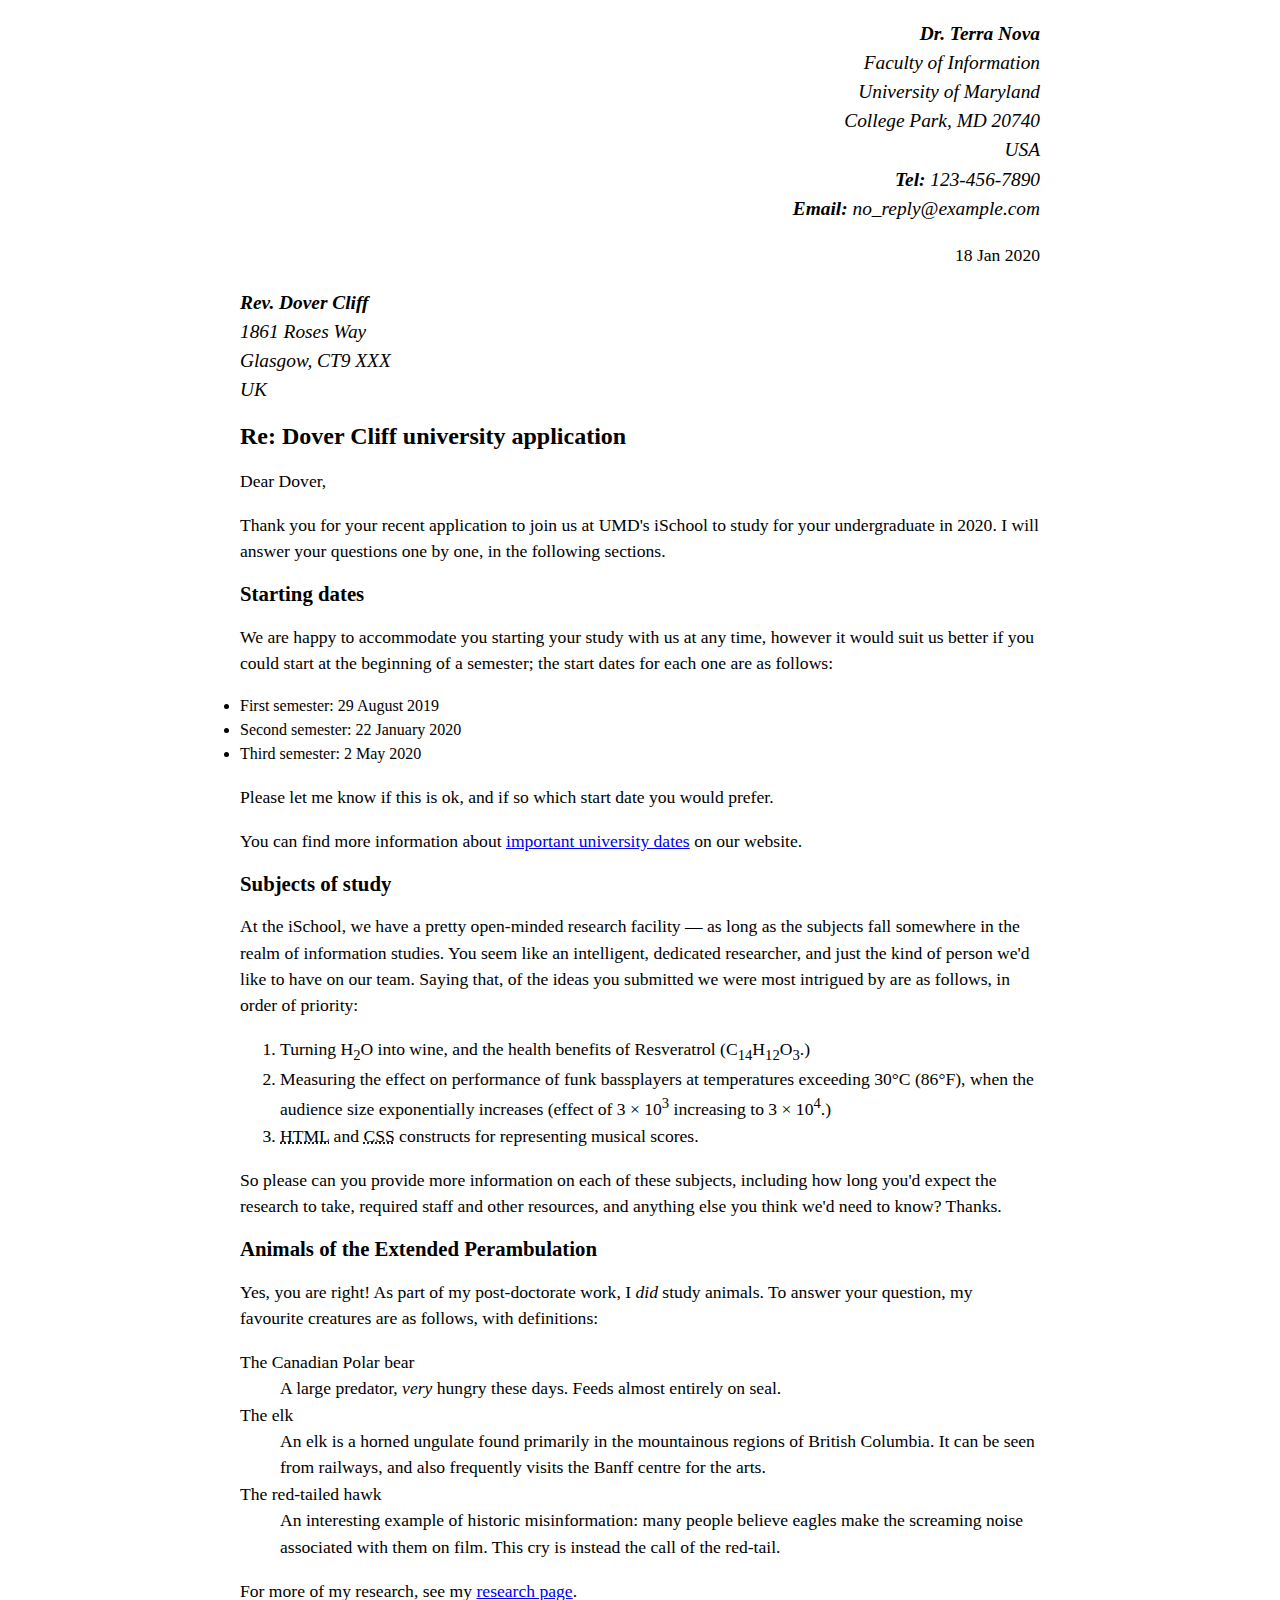
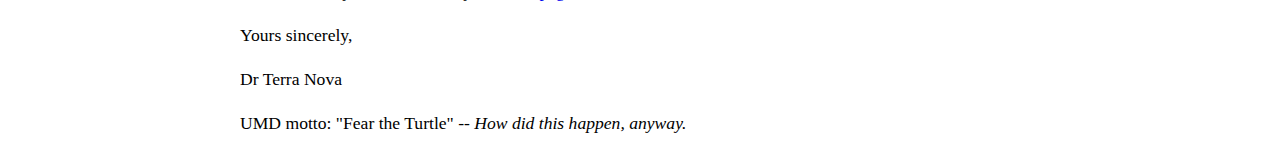
<file: lab_2/index.html>
<!DOCTYPE html>
<html>
    <head>
        <meta charset="utf-8">
        <html lang="en-US">
        <meta name="author" content="Dr. Terra Nova">  
        <title>Letter</title>
        <link rel="stylesheet" href="lab_style.css">
    </head>
    <body>
        <address class="sender-column">
            <p> 
                <strong>Dr. Terra Nova</strong><br>
                Faculty of Information<br>
                University of Maryland<br>
                College Park, MD 20740<br>
                USA<br>
                <strong>Tel:</strong> 123-456-7890<br>
                <strong>Email:</strong> no_reply@example.com<br>
            </p>
        </address>

        <p class="sender-column">
            <time datetime="2020-01-18">18 Jan 2020</time>
        </p>

        <address>
            <p>
                <strong>Rev. Dover Cliff</strong><br>
                1861 Roses Way<br>
                Glasgow, CT9 XXX<br>
                UK
            </p>
        </address>


        <h1>Re: Dover Cliff university application</h1>

        <p>Dear Dover,</p>

        <p>
            Thank you for your recent application to join us at <abrr title="University of Maryland">UMD</abrr>'s iSchool to study for your undergraduate in 2020. I will answer your questions one by one, in the following sections.
        </p>

        <h2>Starting dates</h2>

        <p>
            We are happy to accommodate you starting your study with us at any time, however it would suit us better if you could start at the beginning of a semester; the start dates for each one are as follows:
        </p>
        <u1>
            <li>First semester: 29 August 2019</li>
            <li>Second semester: 22 January 2020</li>
            <li>Third semester: 2 May 2020</li>
        </u1>
        <p>
            Please let me know if this is ok, and if so which start date you would prefer.
        </p>
        <p>
            You can find more information about <a href="http://example.com" title="Important University Dates">important university dates</a> on our website.
        </p>


        <h2>Subjects of study</h2>
        <p>
            At the iSchool, we have a pretty open-minded research facility — as long as the subjects fall somewhere in the realm of information studies. You seem like an intelligent, dedicated researcher, and just the kind of person we'd like to have on our team. Saying that, of the ideas you submitted we were most intrigued by are as follows, in order of priority:
        </p>
        <ol>
            <li>Turning H<sub>2</sub>O into wine, and the health benefits of Resveratrol (C<sub>14</sub>H<sub>12</sub>O<sub>3</sub>.)</li>
            <li>Measuring the effect on performance of funk bassplayers at temperatures exceeding 30°C (86°F), when the audience size exponentially increases (effect of 3 × 10<sup>3</sup> increasing to 3 × 10<sup>4</sup>.)</li>
            <li><abbr title="Hypertext Markup Language">HTML</abbr> and <abbr title="Cascading Style Sheets">CSS</abbr> constructs for representing musical scores.</li>
        </ol>
        
        <p>
            So please can you provide more information on each of these subjects, including how long you'd expect the research to take, required staff and other resources, and anything else you think we'd need to know? Thanks.
        </p>


        <h2>Animals of the Extended Perambulation</h2>

        <p>
            Yes, you are right! As part of my post-doctorate work, I <em>did</em> study animals. To answer your question, my favourite creatures are as follows, with definitions:
        </p>

        <dl>
            <dt>The Canadian Polar bear</dt>
            <dd>A large predator, <em>very</em> hungry these days. Feeds almost entirely on seal.</dd>
            <dt>The elk</dt>
            <dd>An elk is a horned ungulate found primarily in the mountainous regions of British Columbia. It can be seen from railways, and also frequently visits the Banff centre for the arts.</dd>
            <dt>The red-tailed hawk</dt>
            <dd>An interesting example of historic misinformation: many people believe eagles make the screaming noise associated with them on film. This cry is instead the call of the red-tail.</dd>
        </dl>

        <p>
            For more of my research, see my <a href="http://example.com" title="Research Page">research page</a>.
        </p>

        <p>
            Yours sincerely,
        </p>
        <p>
            Dr Terra Nova
        </p>

        <p>
            UMD motto: "Fear the Turtle" -- <em>How did this happen, anyway.</em>
        </p>
    </body>
</html>
</file>
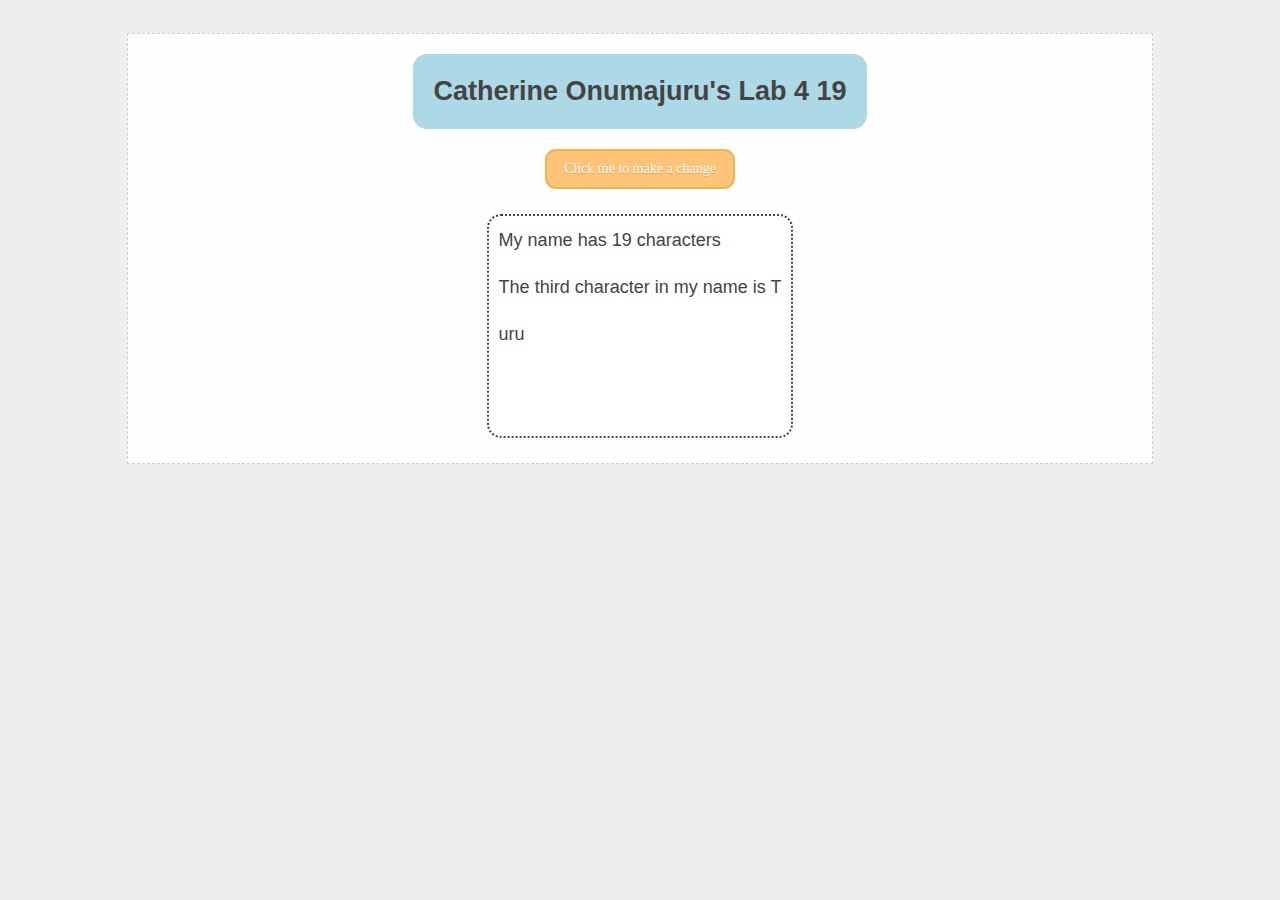
<file: lab_4/index.html>
<!DOCTYPE html>
<html lang="en">
  <head>
    <title>Catherine's Lab 4</title>
    <link rel="stylesheet" type="text/css" href="./style.css" />
  </head>

  <body>
    <div class="container">
      <div class="wrapper">
        <div class="header">Prof A's Demo Page</div>
        <button class="button" onclick="clickMe()">
          Click me to make a change
        </button>
        <div class="content">
          <p>
            Retro fam narwhal hoodie meggings viral bushwick yr chartreuse.
            Chartreuse seitan banh mi selfies, woke ennui venmo craft beer. Air
            plant tumeric retro DIY iPhone poutine. +1 gastropub chillwave,
            cronut glossier pork belly tacos poke next level fanny pack vegan
            jianbing lo-fi.
          </p>
        </div>
        <div class="footer"></div>
      </div>
    </div>
    <script>
      function clickMe() {
        const content = document.querySelector('.content');
        content.innerHTML = "Hello world";
      }

      let myHeading = document.querySelector('.header');
      let myName = "Catherine Onumajuru";
      myHeading.textContent = myName+"'s Lab 4";

      let cont = document.querySelector('.content');
      if(cont.querySelector('p')) {
        cont.querySelector('p').remove();
      }

      let newP1 = document.createElement('p');
      let newP2 = document.createElement('p');
      cont.append("My name has "+myName.length.toString()+" characters", newP1);
      newP1.className = "name";
      cont.append("The third character in my name is "+myName.charAt(2).toUpperCase(), newP2);
      newP2.className = "chars";

      let nameP = document.querySelector('.chars');
      nameP.textContent += "\n"+myName.substr(myName.length-3);
      myFirst = myName.substring(0, myName.indexOf(" "));
      myLast = myName.substr(myName.indexOf(" "));
      nameLength = (myFirst+myLast).length;

      myHeading.append(" " + nameLength);
    </script>
  </body>
</html>
</file>
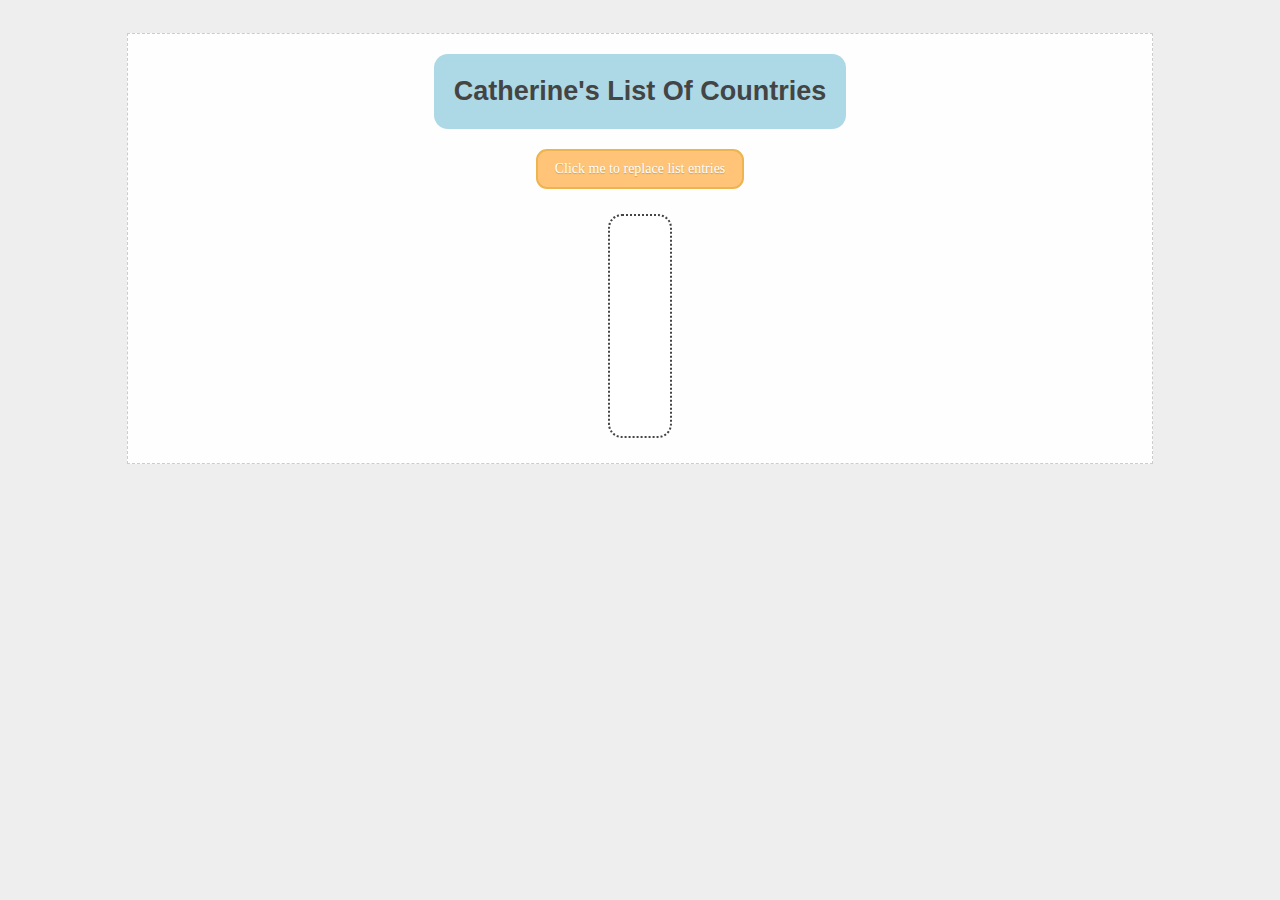
<file: lab_5/index.html>
<!DOCTYPE html>
<html lang="en">

<head>
  <title>Test JSON page</title>
  <link rel="stylesheet" type="text/css" href="./styles.css">
</head>

<body>
  <div class="container">
    <div class="wrapper">
      <div class="header">Catherine's List of Countries</div>
      <!-- <button class="button" onclick="loadData()">Load Some JSON</button> -->
      <button class="activate">Click me to replace list
        entries</button>
      <div class="content">
      </div>
      <div class="footer"></div>
    </div>
  </div>
  <script>
    /* N.B. - For your lab, use the variable "countries" now available on the window space */
    const countries = [
      { "name": "Afghanistan", "code": "AF" },
      { "name": "Åland Islands", "code": "AX" },
      { "name": "Albania", "code": "AL" },
      { "name": "Algeria", "code": "DZ" },
      { "name": "American Samoa", "code": "AS" },
      { "name": "Andorra", "code": "AD" },
      { "name": "Angola", "code": "AO" },
      { "name": "Anguilla", "code": "AI" },
      { "name": "Antarctica", "code": "AQ" },
      { "name": "Antigua and Barbuda", "code": "AG" },
      { "name": "Argentina", "code": "AR" },
      { "name": "Armenia", "code": "AM" },
      { "name": "Aruba", "code": "AW" },
      { "name": "Australia", "code": "AU" },
      { "name": "Austria", "code": "AT" },
      { "name": "Azerbaijan", "code": "AZ" },
      { "name": "Bahamas", "code": "BS" },
      { "name": "Bahrain", "code": "BH" },
      { "name": "Bangladesh", "code": "BD" },
      { "name": "Barbados", "code": "BB" },
      { "name": "Belarus", "code": "BY" },
      { "name": "Belgium", "code": "BE" },
      { "name": "Belize", "code": "BZ" },
      { "name": "Benin", "code": "BJ" },
      { "name": "Bermuda", "code": "BM" },
      { "name": "Bhutan", "code": "BT" },
      { "name": "Bolivia", "code": "BO" },
      { "name": "Bosnia and Herzegovina", "code": "BA" },
      { "name": "Botswana", "code": "BW" },
      { "name": "Bouvet Island", "code": "BV" },
      { "name": "Brazil", "code": "BR" },
      { "name": "British Indian Ocean Territory", "code": "IO" },
      { "name": "Brunei Darussalam", "code": "BN" },
      { "name": "Bulgaria", "code": "BG" },
      { "name": "Burkina Faso", "code": "BF" },
      { "name": "Burundi", "code": "BI" },
      { "name": "Cambodia", "code": "KH" },
      { "name": "Cameroon", "code": "CM" },
      { "name": "Canada", "code": "CA" },
      { "name": "Cape Verde", "code": "CV" },
      { "name": "Cayman Islands", "code": "KY" },
      { "name": "Central African Republic", "code": "CF" },
      { "name": "Chad", "code": "TD" },
      { "name": "Chile", "code": "CL" },
      { "name": "China", "code": "CN" },
      { "name": "Christmas Island", "code": "CX" },
      { "name": "Cocos (Keeling) Islands", "code": "CC" },
      { "name": "Colombia", "code": "CO" },
      { "name": "Comoros", "code": "KM" },
      { "name": "Congo", "code": "CG" },
      { "name": "Congo, The Democratic Republic of the", "code": "CD" },
      { "name": "Cook Islands", "code": "CK" },
      { "name": "Costa Rica", "code": "CR" },
      { "name": "Cote D`Ivoire", "code": "CI" },
      { "name": "Croatia", "code": "HR" },
      { "name": "Cuba", "code": "CU" },
      { "name": "Cyprus", "code": "CY" },
      { "name": "Czech Republic", "code": "CZ" },
      { "name": "Denmark", "code": "DK" },
      { "name": "Djibouti", "code": "DJ" },
      { "name": "Dominica", "code": "DM" },
      { "name": "Dominican Republic", "code": "DO" },
      { "name": "Ecuador", "code": "EC" },
      { "name": "Egypt", "code": "EG" },
      { "name": "El Salvador", "code": "SV" },
      { "name": "Equatorial Guinea", "code": "GQ" },
      { "name": "Eritrea", "code": "ER" },
      { "name": "Estonia", "code": "EE" },
      { "name": "Ethiopia", "code": "ET" },
      { "name": "Falkland Islands (Malvinas)", "code": "FK" },
      { "name": "Faroe Islands", "code": "FO" },
      { "name": "Fiji", "code": "FJ" },
      { "name": "Finland", "code": "FI" },
      { "name": "France", "code": "FR" },
      { "name": "French Guiana", "code": "GF" },
      { "name": "French Polynesia", "code": "PF" },
      { "name": "French Southern Territories", "code": "TF" },
      { "name": "Gabon", "code": "GA" },
      { "name": "Gambia", "code": "GM" },
      { "name": "Georgia", "code": "GE" },
      { "name": "Germany", "code": "DE" },
      { "name": "Ghana", "code": "GH" },
      { "name": "Gibraltar", "code": "GI" },
      { "name": "Greece", "code": "GR" },
      { "name": "Greenland", "code": "GL" },
      { "name": "Grenada", "code": "GD" },
      { "name": "Guadeloupe", "code": "GP" },
      { "name": "Guam", "code": "GU" },
      { "name": "Guatemala", "code": "GT" },
      { "name": "Guernsey", "code": "GG" },
      { "name": "Guinea", "code": "GN" },
      { "name": "Guinea-Bissau", "code": "GW" },
      { "name": "Guyana", "code": "GY" },
      { "name": "Haiti", "code": "HT" },
      { "name": "Heard Island and Mcdonald Islands", "code": "HM" },
      { "name": "Holy See (Vatican City State)", "code": "VA" },
      { "name": "Honduras", "code": "HN" },
      { "name": "Hong Kong", "code": "HK" },
      { "name": "Hungary", "code": "HU" },
      { "name": "Iceland", "code": "IS" },
      { "name": "India", "code": "IN" },
      { "name": "Indonesia", "code": "ID" },
      { "name": "Iran, Islamic Republic Of", "code": "IR" },
      { "name": "Iraq", "code": "IQ" },
      { "name": "Ireland", "code": "IE" },
      { "name": "Isle of Man", "code": "IM" },
      { "name": "Israel", "code": "IL" },
      { "name": "Italy", "code": "IT" },
      { "name": "Jamaica", "code": "JM" },
      { "name": "Japan", "code": "JP" },
      { "name": "Jersey", "code": "JE" },
      { "name": "Jordan", "code": "JO" },
      { "name": "Kazakhstan", "code": "KZ" },
      { "name": "Kenya", "code": "KE" },
      { "name": "Kiribati", "code": "KI" },
      { "name": "Korea, Democratic People'S Republic of", "code": "KP" },
      { "name": "Korea, Republic of", "code": "KR" },
      { "name": "Kuwait", "code": "KW" },
      { "name": "Kyrgyzstan", "code": "KG" },
      { "name": "Lao People'S Democratic Republic", "code": "LA" },
      { "name": "Latvia", "code": "LV" },
      { "name": "Lebanon", "code": "LB" },
      { "name": "Lesotho", "code": "LS" },
      { "name": "Liberia", "code": "LR" },
      { "name": "Libyan Arab Jamahiriya", "code": "LY" },
      { "name": "Liechtenstein", "code": "LI" },
      { "name": "Lithuania", "code": "LT" },
      { "name": "Luxembourg", "code": "LU" },
      { "name": "Macao", "code": "MO" },
      { "name": "Macedonia, The Former Yugoslav Republic of", "code": "MK" },
      { "name": "Madagascar", "code": "MG" },
      { "name": "Malawi", "code": "MW" },
      { "name": "Malaysia", "code": "MY" },
      { "name": "Maldives", "code": "MV" },
      { "name": "Mali", "code": "ML" },
      { "name": "Malta", "code": "MT" },
      { "name": "Marshall Islands", "code": "MH" },
      { "name": "Martinique", "code": "MQ" },
      { "name": "Mauritania", "code": "MR" },
      { "name": "Mauritius", "code": "MU" },
      { "name": "Mayotte", "code": "YT" },
      { "name": "Mexico", "code": "MX" },
      { "name": "Micronesia, Federated States of", "code": "FM" },
      { "name": "Moldova, Republic of", "code": "MD" },
      { "name": "Monaco", "code": "MC" },
      { "name": "Mongolia", "code": "MN" },
      { "name": "Montserrat", "code": "MS" },
      { "name": "Morocco", "code": "MA" },
      { "name": "Mozambique", "code": "MZ" },
      { "name": "Myanmar", "code": "MM" },
      { "name": "Namibia", "code": "NA" },
      { "name": "Nauru", "code": "NR" },
      { "name": "Nepal", "code": "NP" },
      { "name": "Netherlands", "code": "NL" },
      { "name": "Netherlands Antilles", "code": "AN" },
      { "name": "New Caledonia", "code": "NC" },
      { "name": "New Zealand", "code": "NZ" },
      { "name": "Nicaragua", "code": "NI" },
      { "name": "Niger", "code": "NE" },
      { "name": "Nigeria", "code": "NG" },
      { "name": "Niue", "code": "NU" },
      { "name": "Norfolk Island", "code": "NF" },
      { "name": "Northern Mariana Islands", "code": "MP" },
      { "name": "Norway", "code": "NO" },
      { "name": "Oman", "code": "OM" },
      { "name": "Pakistan", "code": "PK" },
      { "name": "Palau", "code": "PW" },
      { "name": "Palestinian Territory, Occupied", "code": "PS" },
      { "name": "Panama", "code": "PA" },
      { "name": "Papua New Guinea", "code": "PG" },
      { "name": "Paraguay", "code": "PY" },
      { "name": "Peru", "code": "PE" },
      { "name": "Philippines", "code": "PH" },
      { "name": "Pitcairn", "code": "PN" },
      { "name": "Poland", "code": "PL" },
      { "name": "Portugal", "code": "PT" },
      { "name": "Puerto Rico", "code": "PR" },
      { "name": "Qatar", "code": "QA" },
      { "name": "Reunion", "code": "RE" },
      { "name": "Romania", "code": "RO" },
      { "name": "Russian Federation", "code": "RU" },
      { "name": "RWANDA", "code": "RW" },
      { "name": "Saint Helena", "code": "SH" },
      { "name": "Saint Kitts and Nevis", "code": "KN" },
      { "name": "Saint Lucia", "code": "LC" },
      { "name": "Saint Pierre and Miquelon", "code": "PM" },
      { "name": "Saint Vincent and the Grenadines", "code": "VC" },
      { "name": "Samoa", "code": "WS" },
      { "name": "San Marino", "code": "SM" },
      { "name": "Sao Tome and Principe", "code": "ST" },
      { "name": "Saudi Arabia", "code": "SA" },
      { "name": "Senegal", "code": "SN" },
      { "name": "Serbia and Montenegro", "code": "CS" },
      { "name": "Seychelles", "code": "SC" },
      { "name": "Sierra Leone", "code": "SL" },
      { "name": "Singapore", "code": "SG" },
      { "name": "Slovakia", "code": "SK" },
      { "name": "Slovenia", "code": "SI" },
      { "name": "Solomon Islands", "code": "SB" },
      { "name": "Somalia", "code": "SO" },
      { "name": "South Africa", "code": "ZA" },
      { "name": "South Georgia and the South Sandwich Islands", "code": "GS" },
      { "name": "Spain", "code": "ES" },
      { "name": "Sri Lanka", "code": "LK" },
      { "name": "Sudan", "code": "SD" },
      { "name": "Suriname", "code": "SR" },
      { "name": "Svalbard and Jan Mayen", "code": "SJ" },
      { "name": "Swaziland", "code": "SZ" },
      { "name": "Sweden", "code": "SE" },
      { "name": "Switzerland", "code": "CH" },
      { "name": "Syrian Arab Republic", "code": "SY" },
      { "name": "Taiwan, Province of China", "code": "TW" },
      { "name": "Tajikistan", "code": "TJ" },
      { "name": "Tanzania, United Republic of", "code": "TZ" },
      { "name": "Thailand", "code": "TH" },
      { "name": "Timor-Leste", "code": "TL" },
      { "name": "Togo", "code": "TG" },
      { "name": "Tokelau", "code": "TK" },
      { "name": "Tonga", "code": "TO" },
      { "name": "Trinidad and Tobago", "code": "TT" },
      { "name": "Tunisia", "code": "TN" },
      { "name": "Turkey", "code": "TR" },
      { "name": "Turkmenistan", "code": "TM" },
      { "name": "Turks and Caicos Islands", "code": "TC" },
      { "name": "Tuvalu", "code": "TV" },
      { "name": "Uganda", "code": "UG" },
      { "name": "Ukraine", "code": "UA" },
      { "name": "United Arab Emirates", "code": "AE" },
      { "name": "United Kingdom", "code": "GB" },
      { "name": "United States", "code": "US" },
      { "name": "United States Minor Outlying Islands", "code": "UM" },
      { "name": "Uruguay", "code": "UY" },
      { "name": "Uzbekistan", "code": "UZ" },
      { "name": "Vanuatu", "code": "VU" },
      { "name": "Venezuela", "code": "VE" },
      { "name": "Viet Nam", "code": "VN" },
      { "name": "Virgin Islands, British", "code": "VG" },
      { "name": "Virgin Islands, U.S.", "code": "VI" },
      { "name": "Wallis and Futuna", "code": "WF" },
      { "name": "Western Sahara", "code": "EH" },
      { "name": "Yemen", "code": "YE" },
      { "name": "Zambia", "code": "ZM" },
      { "name": "Zimbabwe", "code": "ZW" }
    ]
    console.log("List of countries in the world", countries);
  </script>
  <script src="scripts/main.js"></script>
</body>

</html>
</file>
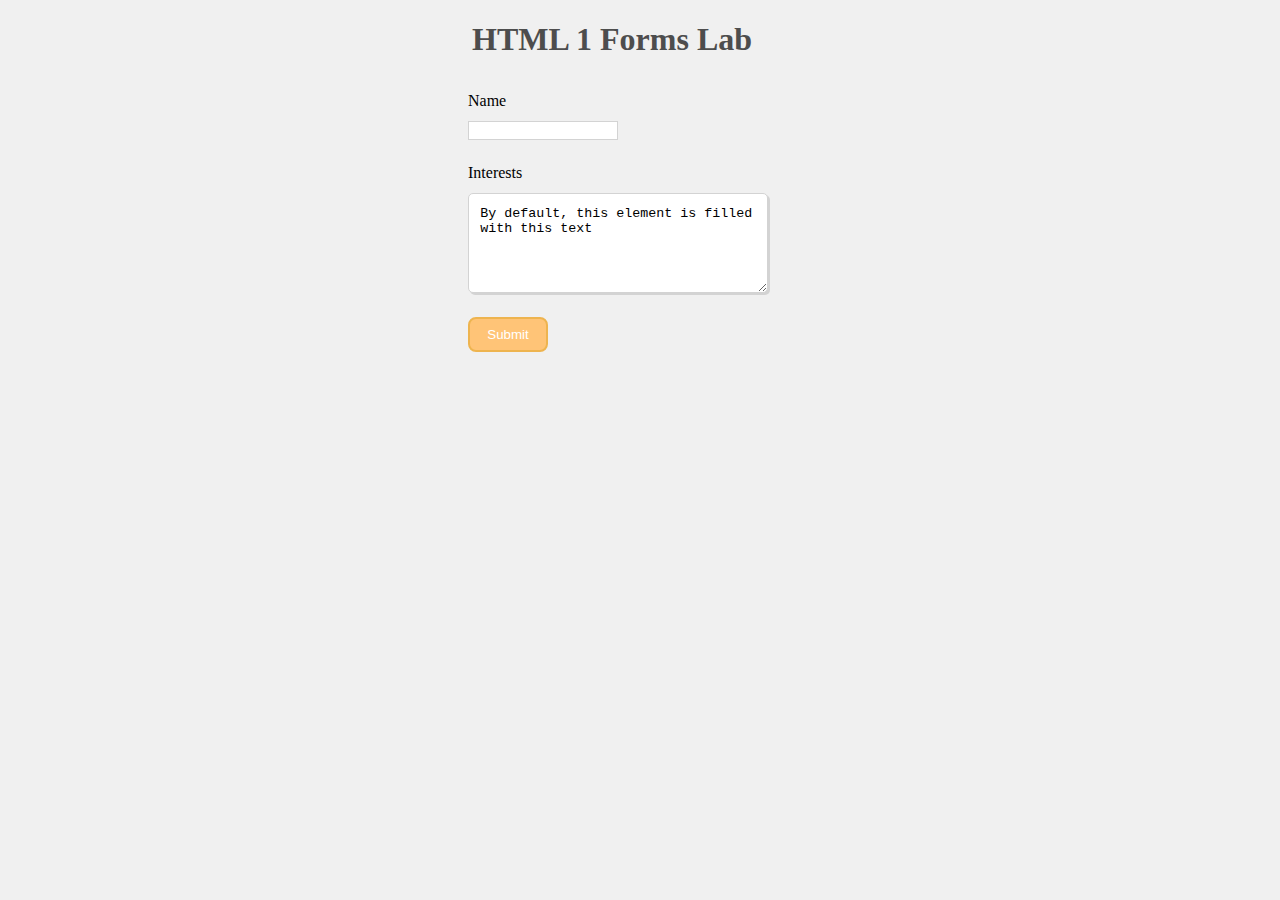
<file: lab_6/index.html>
<!DOCTYPE html>
<html lang="en">
  <head>
    <title>Forms Lab</title>
    <link href="form_styles.css" rel="stylesheet" type="text/css">
  </head>
  <body>
    <div class="wrapper">
      <div class="container">
        <div>
          <h1>HTML 1 Forms Lab</h1>
        </div>
        <form action="https://nameless-thicket-21836.herokuapp.com/lab" method="post">
          <ul>
            <li>
              <label for="name">Name</label>
              <input type="text" id="name" name="user_name" maxlength="140"> 
            </li>
            <li>
              <label for="interests">Interests</label>
              <textarea id="interests" name="user_intrst" rows="5" cols="33">By default, this element is filled with this text</textarea>
            </li>
            <li class="button">
              <button type="submit">Submit</button>
            </li>
          </ul>
        </form>
      </div>
    </div>
  </body>
</html>
</file>
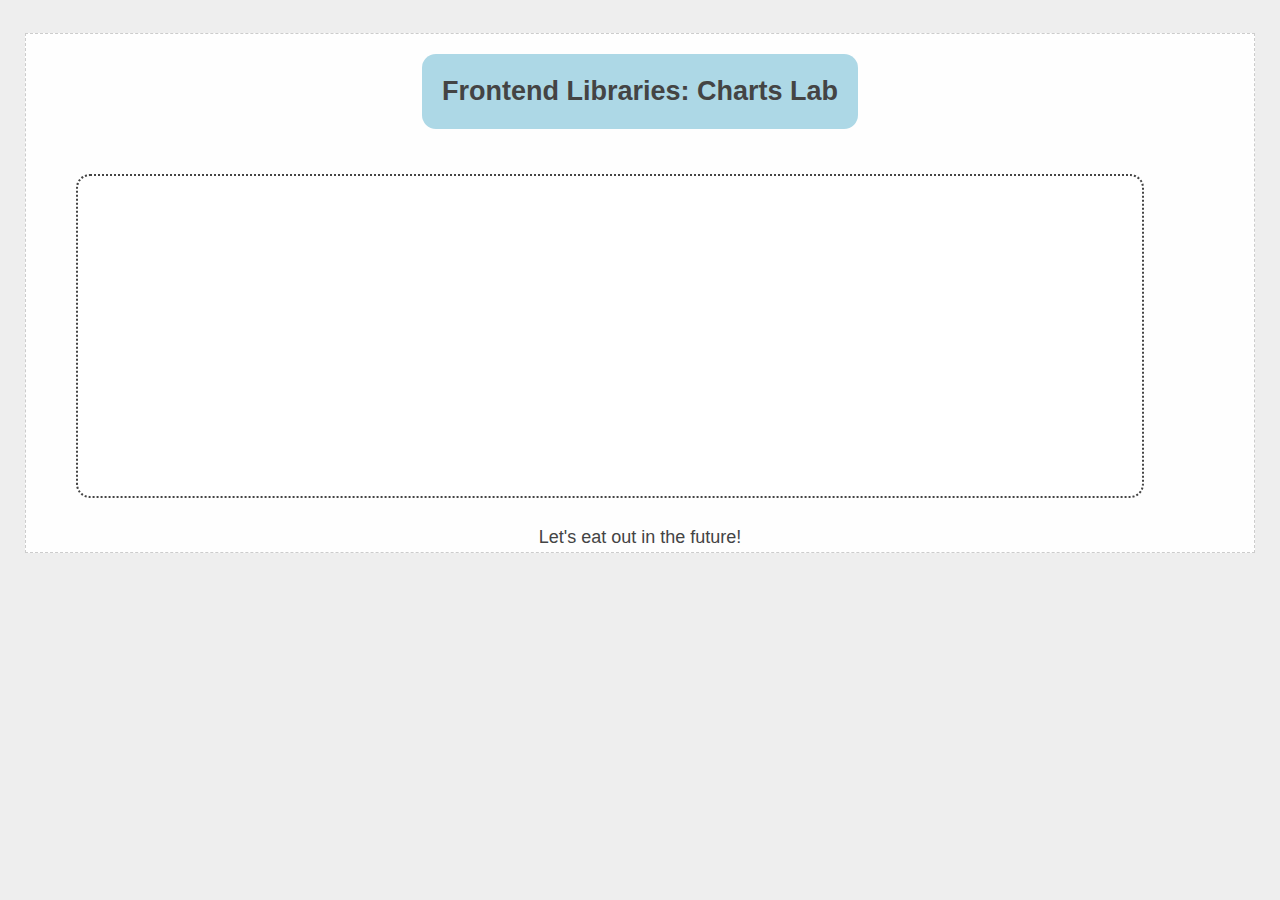
<file: lab_8/index.html>
<!DOCTYPE html>
<html lang="en">
  <head>
    <title>Charts Lab</title>
    <link rel="stylesheet" type="text/css" href="./styles.css" />
    <script src="https://canvasjs.com/assets/script/canvasjs.min.js"></script>
  </head>
  <body>
    <div class="container">
      <div class="wrapper">
        <div class="header">Frontend Libraries: Charts Lab</div>
        <div class="content">
          <div id='chart' style="height: 300px; width: 100%;">
          </div>
        </div>
        <div class="footer">Let's eat out in the future!</div>
      </div>
    </div>
    <script>
      fetch('https://data.princegeorgescountymd.gov/resource/umjn-t2iz.json') // replace this with the food safety data set
        .then((data) => data.json()) // this is an "implicit return" - we're returning the results of the Fetch request to the next step.
        .then((data) => { // this is an explicit return. If I want my information to go further, I'll need to use the "return" keyword before the brackets close
          console.log(data.length);
          // return data; // <- this will pass the data to the next "then" statement when I'm ready.
          return data;
        })
        .then((data) => {
          let counts = {};
          data.forEach(i => {
            counts[i.category] = (counts[i.category] || 0) + 1; /*Credit : https://stackoverflow.com/questions/43673734/how-to-count-number-of-occurrences-of-distinct-values-from-an-array-of-objects-i*/
          })
          return counts;
        })
        .then((data) => {
          let formattedData = Object.entries(data).map(m => {
            return {
              y: m[1], label: m[0]
            };
          })
          return formattedData;
        })
        .then((data) => {
          console.log(data);
          /* Beginning of CanvasJs API*/
          window.onload = function () {

          const chart = new CanvasJS.Chart("chart", {
            animationEnabled: true,
            exportEnabled: true,
            title:{
              text: "Restaurant Categories"
            },
            axisY: {
              scaleBreaks: {
                autoCalculate: true
              }
            },
            data: [{
              type: "funnel",
              reversed: true,
              indexLabel: "{label} - {y}",
              indexLabelFontColor: "black",
              dataPoints: data
            }]
          });
          calculatePercentage();
          chart.render();

          function calculatePercentage() {
            const dataPoint = chart.options.data[0].dataPoints;
            const total = dataPoint[0].y;
            for(var i = 0; i < dataPoint.length; i++) {
              if(i == 0) {
                chart.options.data[0].dataPoints[i].percentage = 100;
              } else {
                chart.options.data[0].dataPoints[i].percentage = ((dataPoint[i].y / total) * 100).toFixed(2);
              }
            }
          }
          }  
          /* End of CanvasJS API*/
        })

    </script>
  </body>
</html>
</file>
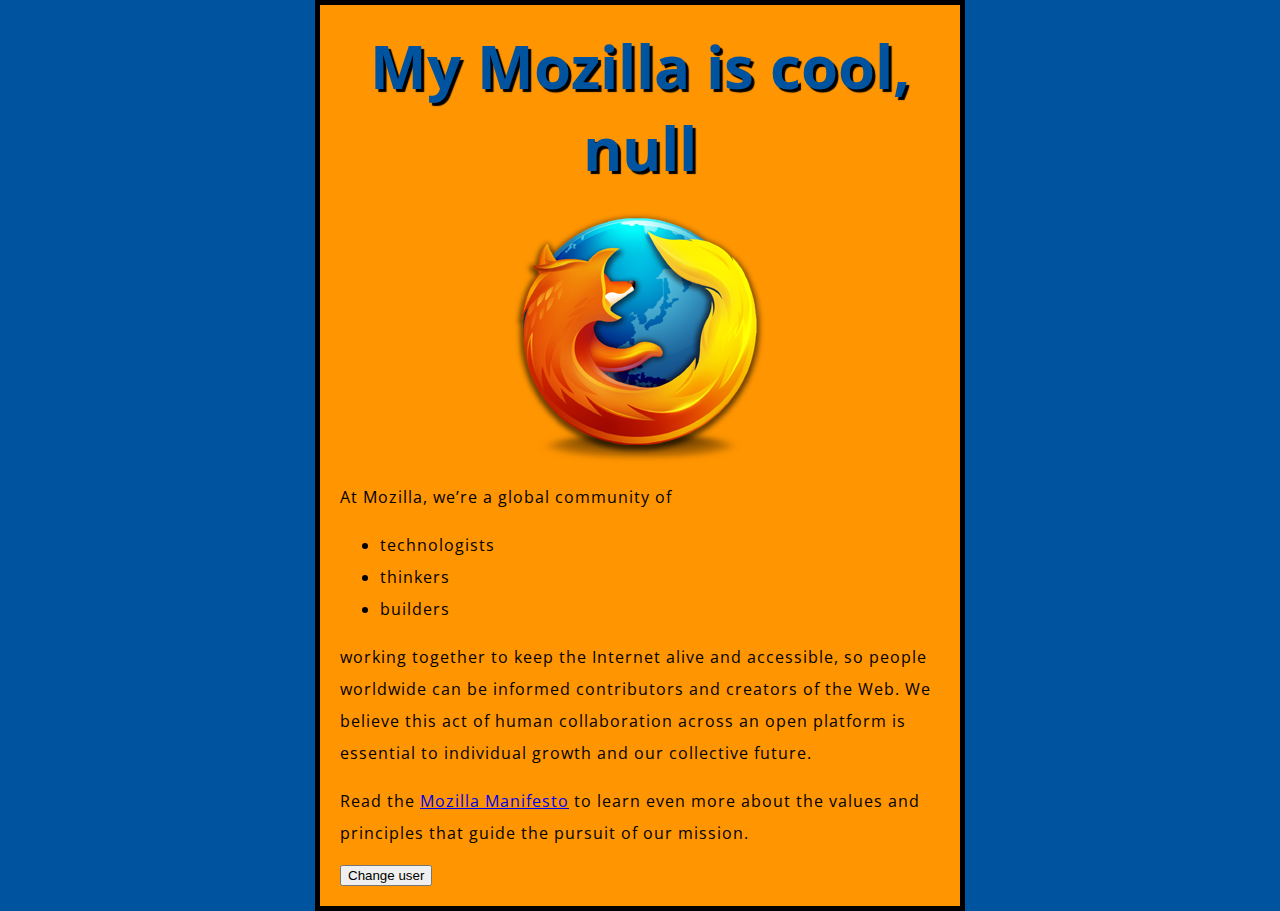
<file: lab_4/mdn_sample.html>
<!DOCTYPE html>
<html lang="en">
  <head>
      <meta charset="utf-8">
      <title>MDN Sample Javascript Lab</title>
      <link href="http://fonts.googleapis.com/css?family=Open+Sans" rel="stylesheet" type="text/css">
      <link href="style_mdn.css" rel="stylesheet" type="text/css">
  </head>
    <body>
      <h1>Mozilla is cool</h1>
      <img src="images/firefox-icon.png" alt="The Firefox logo: a flaming fox surrounding the Earth.">
  
      <p>At Mozilla, we’re a global community of</p>
  
      <ul> <!-- changed to list in the tutorial -->
        <li>technologists</li>
        <li>thinkers</li>
        <li>builders</li>
      </ul>
  
      <p>working together to keep the Internet alive and accessible, so people worldwide can be informed contributors and creators of the Web. We believe this act of human collaboration across an open platform is essential to individual growth and our collective future.</p>
  
      <p>Read the <a href="https://www.mozilla.org/en-US/about/manifesto/">Mozilla Manifesto</a> to learn even more about the values and principles that guide the pursuit of our mission.</p>
      <button>Change user</button>
      <script src="scripts/main.js"></script>
    </body>
</html>
</file>
<file: lab_2/lab_style.css>
body {
    max-width: 800px;
    margin: 0 auto;
  }
  
  .sender-column {
    text-align: right;
  }
  
  h1 {
    font-size: 1.5em;
  }
  
  h2 {
    font-size: 1.3em;
  }
  
  p,ul,ol,dl,address {
    font-size: 1.1em;
  }
  
  p, li, dd, dt, address {
    line-height: 1.5;
  }
</file>
<file: lab_4/style.css>
/* Set document default styles for text */
body {
    line-height: 1.6;
    font-size: 18px;
    color: #444;
    padding: 0 10px;
    background: #eee;
  }
  
  h1,
  h2,
  h3 {
    line-height: 1.2
  }
  
  /* End document default styles */
  .code {
    background-color: rgb(255, 231, 202);
    font-family: 'Courier New', Courier, monospace;
    color: dimgrey;
  }
  
  .container {
    position: absolute;
    right: 0;
    left: 0;
    display: flex;
    justify-content: center;
    align-items: flex-start;
    font-family: Helvetica, Geneva, Tahoma, sans-serif;
  }
  
  .wrapper {
    min-height: 100%;
    display: flex;
    width: 80%;
    justify-content: flex-start;
    align-items: center;
    flex-wrap: wrap;
    flex-direction: column;
    background: #fefefe;
    border: 1px dashed #ccc;
    margin: 25px;
  
  }
  
  .wrapper div {
    border-radius: 14px;
  }
  
  .header {
    margin: 20px 50px;
    padding: 0 20px;
    min-height: 75px;
    background: lightblue;
    display: flex;
    align-items: center;
    justify-content: center;
    font-weight: bold;
    font-size: 1.5em;
    text-transform: capitalize;
    flex-wrap: nowrap;
  }
  
  .instructions {
    padding: 0 25px;
  }
  
  .content {
    background: #fff;
    border: 2px dotted #444;
    flex-grow: 2;
    flex: 0 0 200px;
    padding: 10px;
    overflow-wrap: break-word;
    margin: 25px 50px;
    max-width: 450px;
  }
  
  .button {
    background-color: #ffc477;
    -moz-border-radius: 11px;
    -webkit-border-radius: 11px;
    border-radius: 11px;
    border: 2px solid #eeb44f;
    display: inline-block;
    cursor: pointer;
    color: #ffffff;
    font-family: Verdana;
    font-size: 14px;
    padding: 10px 17px;
    text-decoration: none;
    text-shadow: 0px 1px 1px #cc9f52;
  }
  
  .button:hover {
    background-color: coral;
    border: 2px solid rgb(216, 91, 46);
  }
  
  .button:active {
    position: relative;
    top: 1px;
  }
</file>
<file: lab_5/styles.css>
/* Set document default styles for text */
body {
  line-height: 1.6;
  font-size: 18px;
  color: #444;
  padding: 0 10px;
  background: #eee;
}

h1,
h2,
h3 {
  line-height: 1.2
}

/* End document default styles */
.code {
  background-color: rgb(255, 231, 202);
  font-family: 'Courier New', Courier, monospace;
  color: dimgrey;
}

.container {
  position: absolute;
  right: 0;
  left: 0;
  display: flex;
  justify-content: center;
  align-items: flex-start;
  font-family: Helvetica, Geneva, Tahoma, sans-serif;
}

.wrapper {
  min-height: 100%;
  display: flex;
  width: 80%;
  justify-content: flex-start;
  align-items: center;
  flex-wrap: wrap;
  flex-direction: column;
  background: #fefefe;
  border: 1px dashed #ccc;
  margin: 25px;

}

.wrapper div {
  border-radius: 14px;
}

.header {
  margin: 20px 50px;
  padding: 0 20px;
  min-height: 75px;
  background: lightblue;
  display: flex;
  align-items: center;
  justify-content: center;
  font-weight: bold;
  font-size: 1.5em;
  text-transform: capitalize;
  flex-wrap: nowrap;
}

.instructions {
  padding: 0 25px;
}

.content {
  background: #fff;
  border: 2px dotted #444;
  flex-grow: 2;
  flex: 0 0 200px;
  padding: 10px;
  overflow-wrap: break-word;
  margin: 25px 50px;
}

.activate {
  background-color: #ffc477;
  -moz-border-radius: 11px;
  -webkit-border-radius: 11px;
  border-radius: 11px;
  border: 2px solid #eeb44f;
  display: inline-block;
  cursor: pointer;
  color: #ffffff;
  font-family: Verdana;
  font-size: 14px;
  padding: 10px 17px;
  text-decoration: none;
  text-shadow: 0px 1px 1px #cc9f52;
}

.activate:hover {
  background-color: coral;
  border: 2px solid rgb(216, 91, 46);
}

.activate:active {
  position: relative;
  top: 1px;
}
</file>
<file: lab_6/form_styles.css>
form {
    margin: 0 auto;
    width: 400px;
    padding: 1em;
    padding-top: 0em;
}

label {
    display: inline-block;
    width: 90px;
    font-family: Verdana;
}

input, textarea {
    font-family: courier;
    width: 300px;
    box-sizing: border-box;
    border: 1px solid lightgray;
}

input {
    width: 150px;
}

textarea {
    height: 100px;
    padding: 3%;
    border-radius: 5px;
    box-shadow: 2px 2px lightgray;
}

ul {
    list-style: none;
    padding: 0;
    margin: 0;
}

li {
    display: flex;
    flex-direction: column;
    padding: 3%;
}

li label {
    text-align: start;
    padding-bottom: 3%;
}

li button {
    color: white;
    text-align: center;
    width: 80px;
    height: 35px;
    display: block;
    border-radius: 8px;
    background-color: #ffc477;
    border: 2px solid #eeb44f;
    cursor: pointer;
}

li button:hover {
    background-color: #F2D4AE;
    border: #eeb44f;
    font-weight: 600;
}

.container {
    margin: 0 auto;
    display: block;
    width: 400px;
}

h1 {
    padding-left: 1em;
    font-family: Verdana;
    color: #4d4d4d;
}

html {
    background-color: #f0f0f0;
}
</file>
<file: lab_8/styles.css>
/* Set document default styles for text */
body {
  line-height: 1.6;
  font-size: 18px;
  color: #444;
  padding: 0 10px;
  background: #eee;
}

h1,
h2,
h3 {
  line-height: 1.2
}

/* End document default styles */
.code {
  background-color: rgb(255, 231, 202);
  font-family: 'Courier New', Courier, monospace;
  color: dimgrey;
}

.container {
  position: absolute;
  right: 0;
  left: 0;
  display: flex;
  align-items: flex-start;
  font-family: Helvetica, Geneva, Tahoma, sans-serif;
}

.wrapper {
  min-height: 100%;
  width: 100%;
  display: flex;
  justify-content: flex-start;
  flex-wrap: wrap;
  flex-direction: column;
  align-items: center;
  background: #fefefe;
  border: 1px dashed #ccc;
  margin: 25px;

}

.wrapper div {
  border-radius: 14px;
}

.header {
  margin: 20px 50px;
  padding: 0 20px;
  min-height: 75px;
  background: lightblue;
  display: flex;
  align-items: center;
  justify-content: center;
  font-weight: bold;
  font-size: 1.5em;
  text-transform: capitalize;
  flex-wrap: nowrap;
}

.instructions {
  padding: 0 25px;
}

.content {
  background: #fff;
  border: 2px dotted #444;
  align-self: flex-start;
  width: 85%;
  padding: 10px;
  overflow-wrap: break-word;
  margin: 25px 50px;
}

.activate {
  background-color: #ffc477;
  -moz-border-radius: 11px;
  -webkit-border-radius: 11px;
  border-radius: 11px;
  border: 2px solid #eeb44f;
  display: inline-block;
  cursor: pointer;
  color: #ffffff;
  font-family: Verdana;
  font-size: 14px;
  padding: 10px 17px;
  text-decoration: none;
  text-shadow: 0px 1px 1px #cc9f52;
}

.activate:hover {
  background-color: coral;
  border: 2px solid rgb(216, 91, 46);
}

.activate:active {
  position: relative;
  top: 1px;
}

.canvasjs-chart-container {
  display: flex;
  justify-content: center;
  align-content: center;
}
</file>
<file: lab_4/style_mdn.css>
html {
  font-size: 10px;
  font-family: 'Open Sans', sans-serif;
}


h1 {
  font-size: 60px;
  text-align: center;
}

p, li {
  font-size: 16px;
  line-height: 2;
  letter-spacing: 1px;
}


html {
  background-color: #00539F;
}

body {
  width: 600px;
  margin: 0 auto;
  background-color: #FF9500;
  padding: 0 20px 20px 20px;
  border: 5px solid black;
}

h1 {
  margin: 0;
  padding: 20px 0;
  color: #00539F;
  text-shadow: 3px 3px 1px black;
}

img {
  display: block;
  margin: 0 auto;
}
</file>
